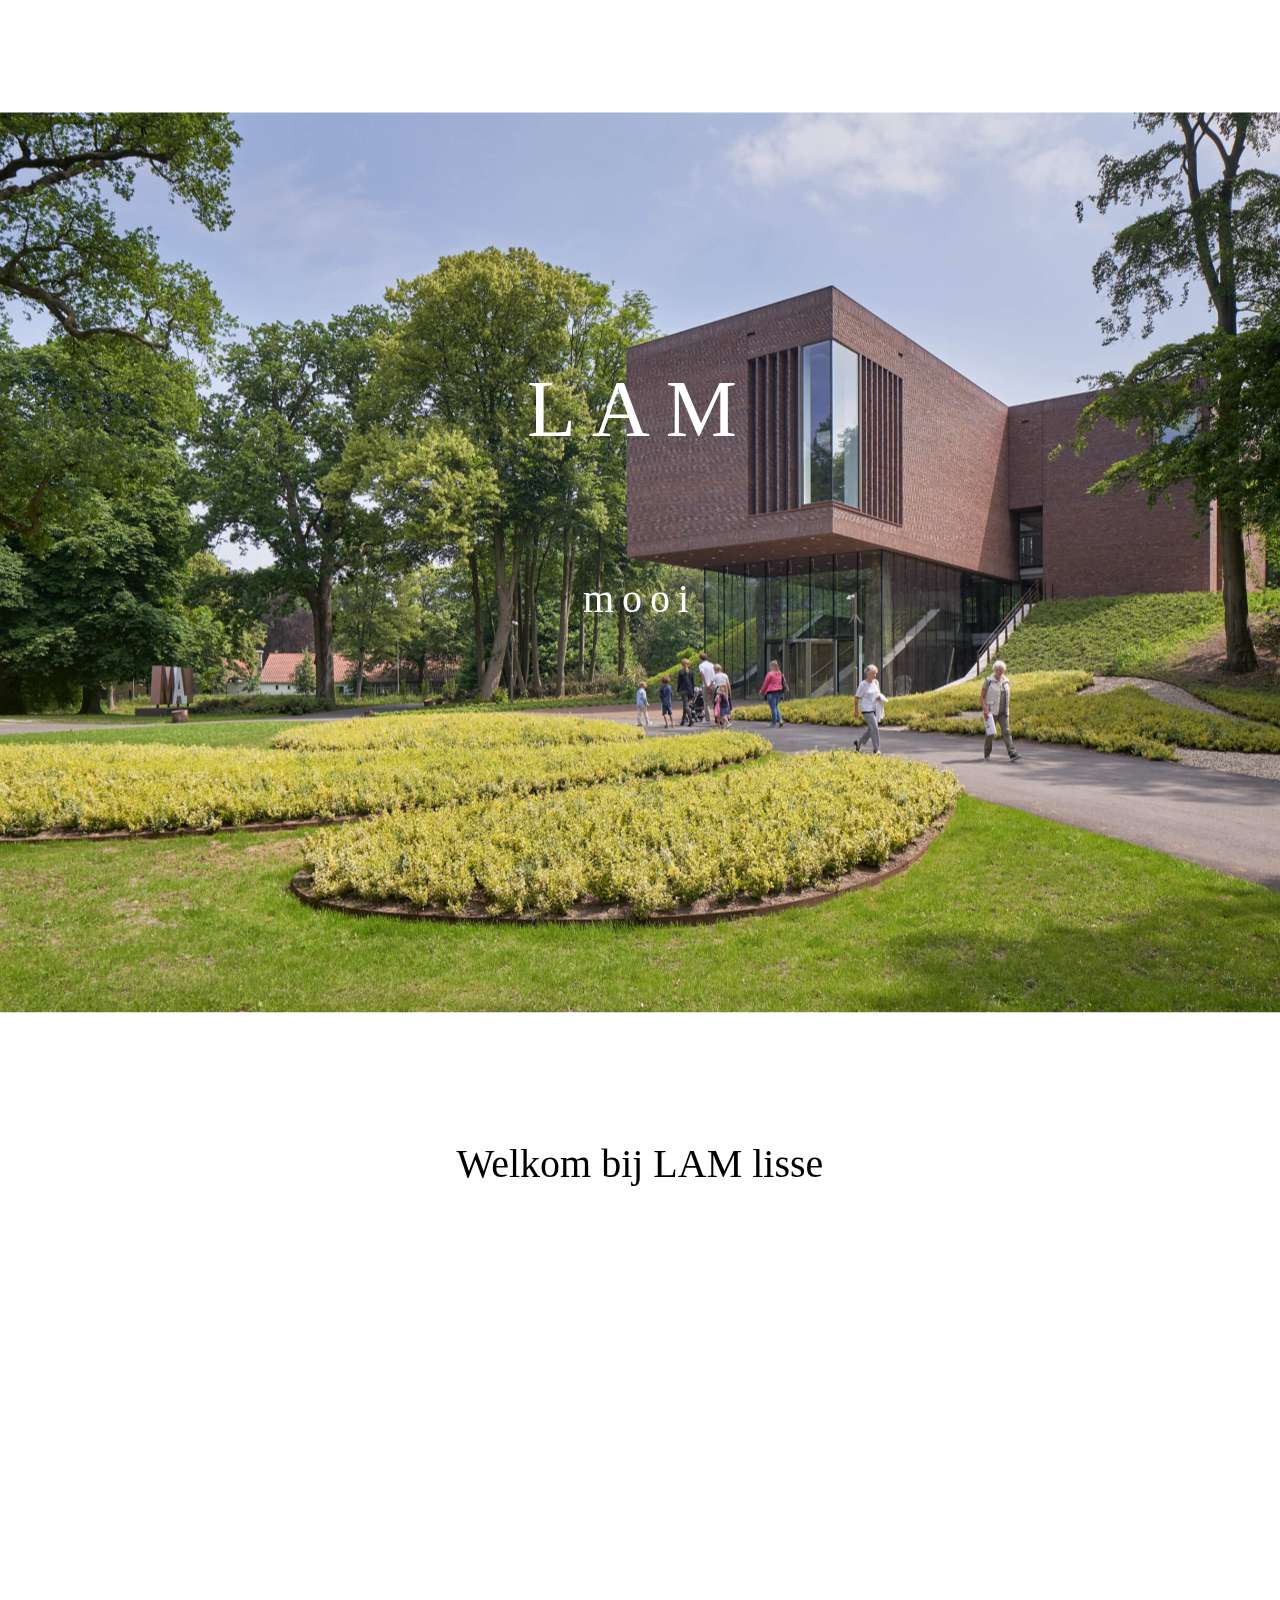
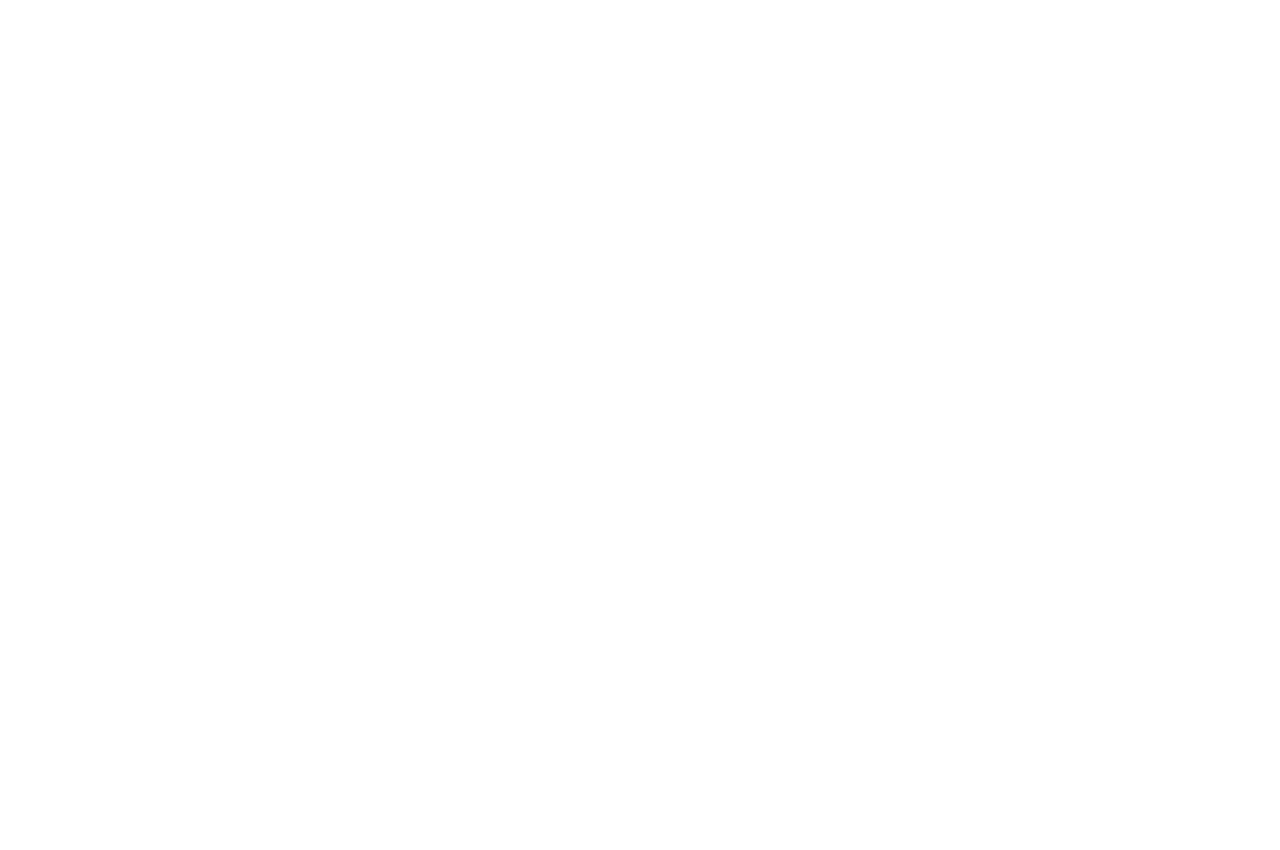
<file: index.html>
<!DOCTYPE html>
<html lang="en">
<head>
    <meta charset="UTF-8">
    <meta name="viewport" content="width=device-width, initial-scale=1.0">
    <meta http-equiv="X-UA-Compatible"content= "ie=edge">
    <title>LAM </title>
    <link rel="stylesheet" href="CSS/menu.css">
</head>
<body>
    <header>
        <h1>LAM</h1>
        <p>mooi</p>
        
    </header>
    <section id="exm">
        <p>
        Welkom bij LAM lisse
        </p>
        </section>
        <h2></h2>
</body>
</html>
</file>
<file: CSS/menu.css>
html{
    height: 100%;
    overflow: hidden;
}
body{
    color: #fff;
    margin: 0;
    padding: 0;
    perspective: 1px;
    transform-style: preserve-3d;
    height: 150%;
    overflow-y: scroll;
    overflow-x: hidden;
    font-family: "Luna";
    font-size: 40px;
}

header{
    box-sizing: border-box;
    min-height: 100vh;
    padding: 30vw 0 5vw;
    position: relative;
    transform-style: inherit;
    width: 100vw;
}
header h1 {
    margin-top: -100px;
}
header, header:before{
    background: 50% 50% / cover;
}
header::before{
    bottom: 0;
    content: "";
    left: 0;
    position: absolute;
    right: 0;
    top: 0;
    display: block;
    background-image: url(../images/LAM.jpg);
    background-size: cover;
    transform-origin: center center 0;
    transform: translateZ(-1px) scale(2);
    z-index: -1;
    min-height: 100vh;
}

header * { 
    font-weight: normal;
    letter-spacing: 0.2em;
    text-align: center;
    margin: 0;
    padding: 1em 0;
}
#exm {
    color: black;
    position: absolute;
    background: #fff;
    margin-top: 200px;
    height: 100%;
    width: 100%;
    text-align: center;

}
</file>
